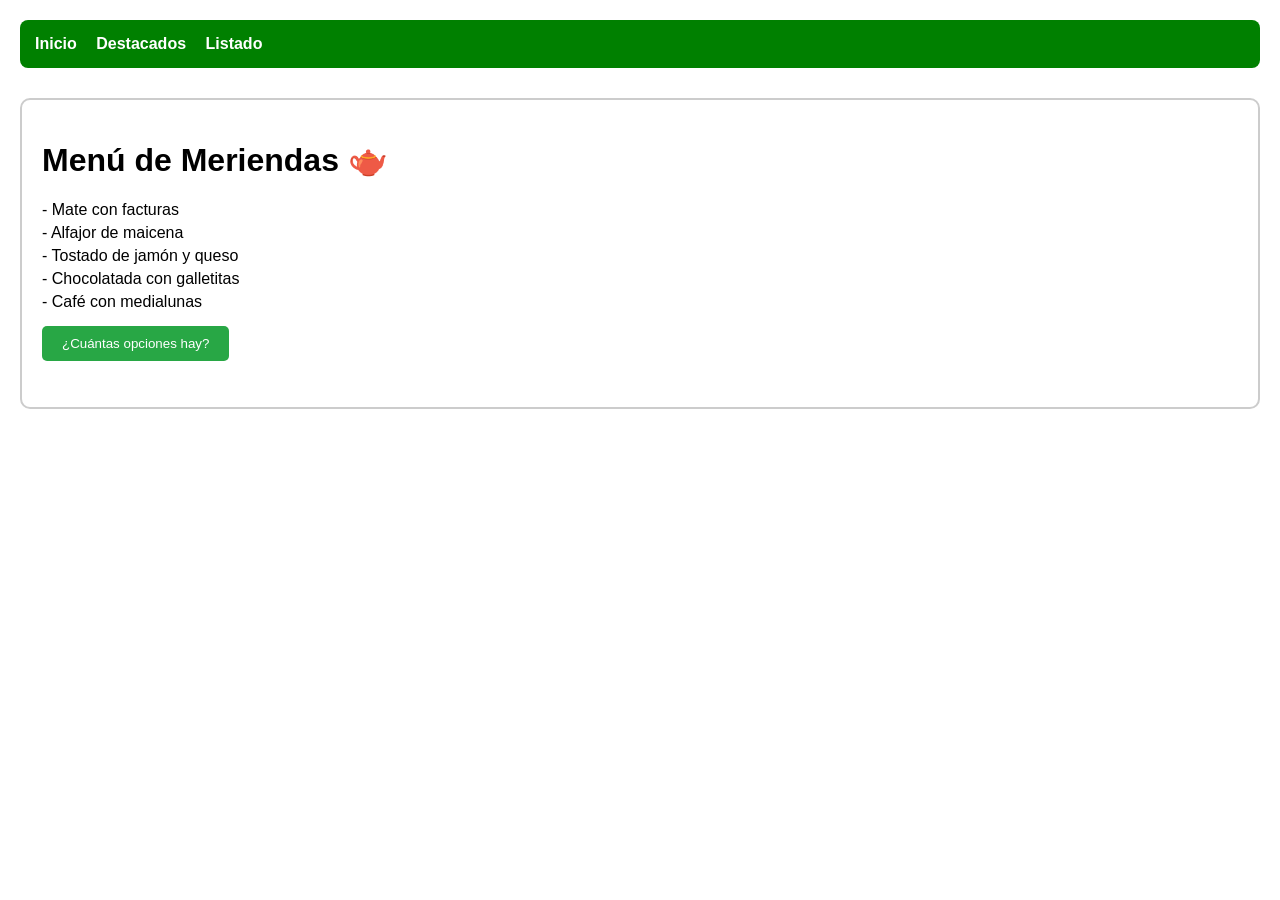
<file: index.html>
<!DOCTYPE html>
<html lang="es">
<head>
    <meta charset="UTF-8">
    <title>Inicio - Meriendas</title>
    <link rel="stylesheet" href="styles.css">
</head>
<body>
    <nav>
        <a href="index.html">Inicio</a>
        <a href="destacados.html">Destacados</a>
        <a href="listado.html">Listado</a>
    </nav>

    <div class="contenedor">
        <h1>Menú de Meriendas 🫖</h1>
        <div id="lista-meriendas"></div>
        <button id="btn-contar">¿Cuántas opciones hay?</button>
        <p id="resultado-conteo"></p>
    </div>

    <script src="index.js"></script>
</body>
</html>
</file>
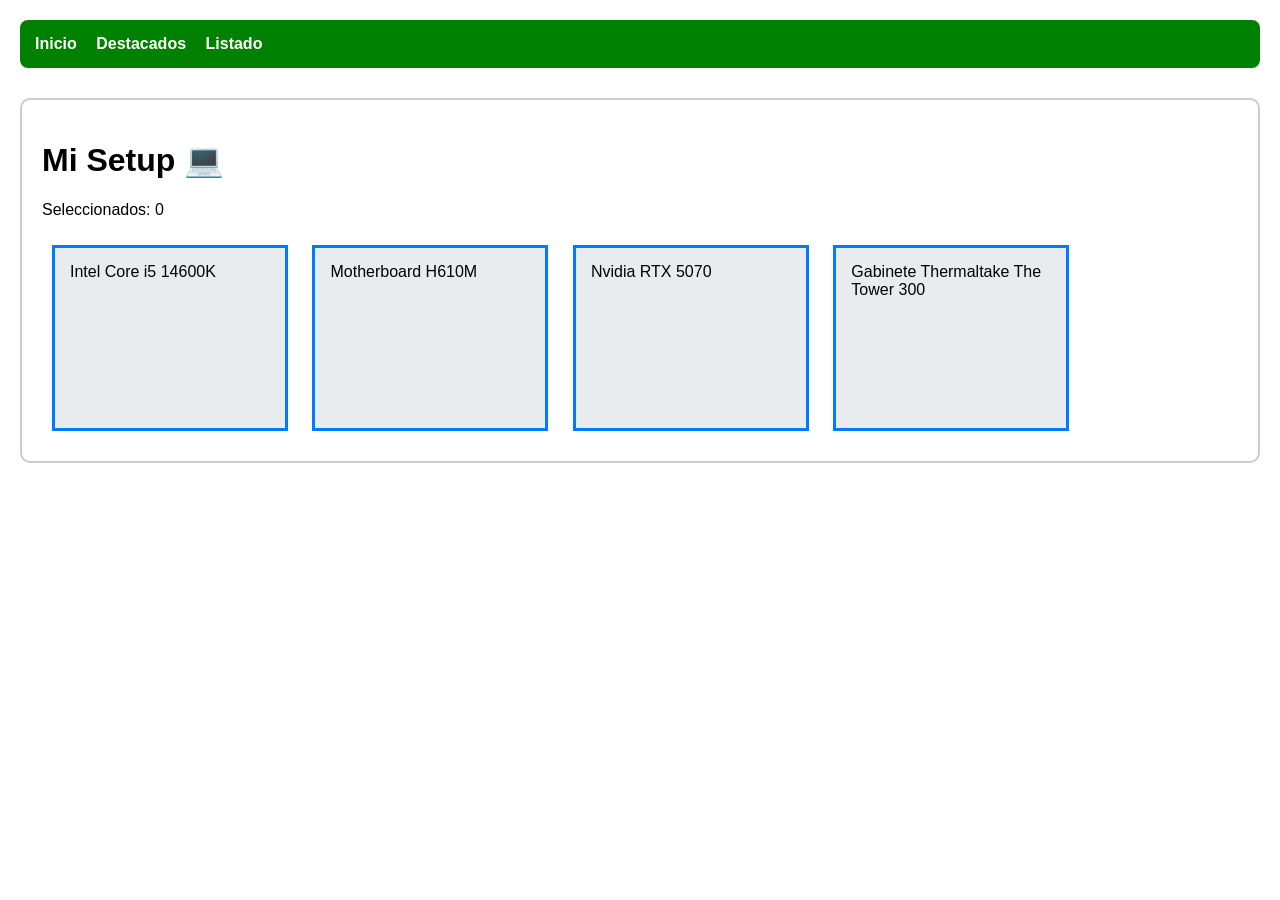
<file: destacados.html>
<!DOCTYPE html>
<html lang="es">
<head>
    <meta charset="UTF-8">
    <title>Destacados - Hardware</title>
    <link rel="stylesheet" href="styles.css">
</head>
<body>
    <nav>
        <a href="index.html">Inicio</a>
        <a href="destacados.html">Destacados</a>
        <a href="listado.html">Listado</a>
    </nav>

    <div class="contenedor">
        <h1>Mi Setup 💻</h1>
        <p>Seleccionados: <span id="contador-seleccion">0</span></p>
        
        <div id="contenedor-tarjetas">
            <div class="tarjeta">Intel Core i5 14600K</div>
            <div class="tarjeta">Motherboard H610M</div>
            <div class="tarjeta">Nvidia RTX 5070</div>
            <div class="tarjeta">Gabinete Thermaltake The Tower 300</div>
        </div>
    </div>

    <script src="destacados.js"></script>
</body>
</html>
</file>
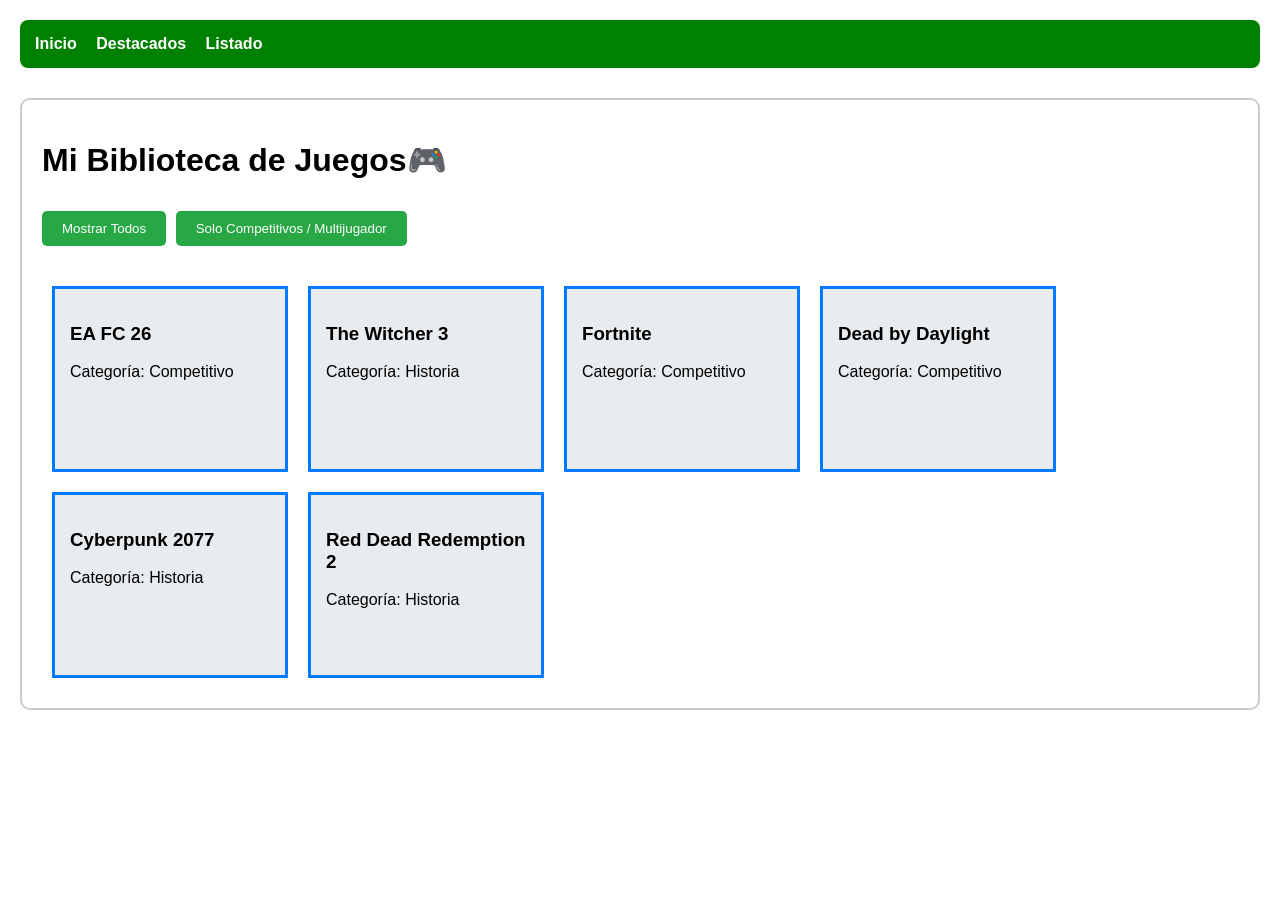
<file: listado.html>
<!DOCTYPE html>
<html lang="es">
<head>
    <meta charset="UTF-8">
    <title>Listado - Juegos</title>
    <link rel="stylesheet" href="styles.css">
</head>
<body>
    <nav>
        <a href="index.html">Inicio</a>
        <a href="destacados.html">Destacados</a>
        <a href="listado.html">Listado</a>
    </nav>

    <div class="contenedor">
        <h1>Mi Biblioteca de Juegos🎮</h1>
        <button id="btn-todos">Mostrar Todos</button>
        <button id="btn-competitivos">Solo Competitivos / Multijugador</button>
        
        <div id="galeria-juegos" style="margin-top: 20px;"></div>
    </div>

    <script src="listado.js"></script>
</body>
</html>
</file>
<file: styles.css>
body {
    font-family: Arial, sans-serif;
    margin: 0;
    padding: 20px;
    background-color: white;
}

nav {
    margin-bottom: 30px;
    padding: 15px;
    background-color: green;
    border-radius: 8px;
}

nav a {
    color: white;
    margin-right: 15px;
    text-decoration: none;
    font-weight: bold;
}
.contenedor {
    padding: 20px;
    margin: 10px 0;
    border: 2px solid #ccc;
    background-color: white;
    border-radius: 10px;
}

.tarjeta {
    width: 200px;
    height: 150px;
    padding: 15px;
    margin: 10px;
    border: 3px solid #007bff;
    display: inline-block;
    vertical-align: top;
    cursor: pointer;
    background-color: #e9ecef;
    transition: 0.3s;
}

.tarjeta.seleccionada {
    background-color: green;
    color: white;
    border-color: #0056b3;
}

button {
    padding: 10px 20px;
    margin: 10px 5px 10px 0;
    border: none;
    background-color: #28a745;
    color: white;
    cursor: pointer;
    border-radius: 5px;
}
</file>
